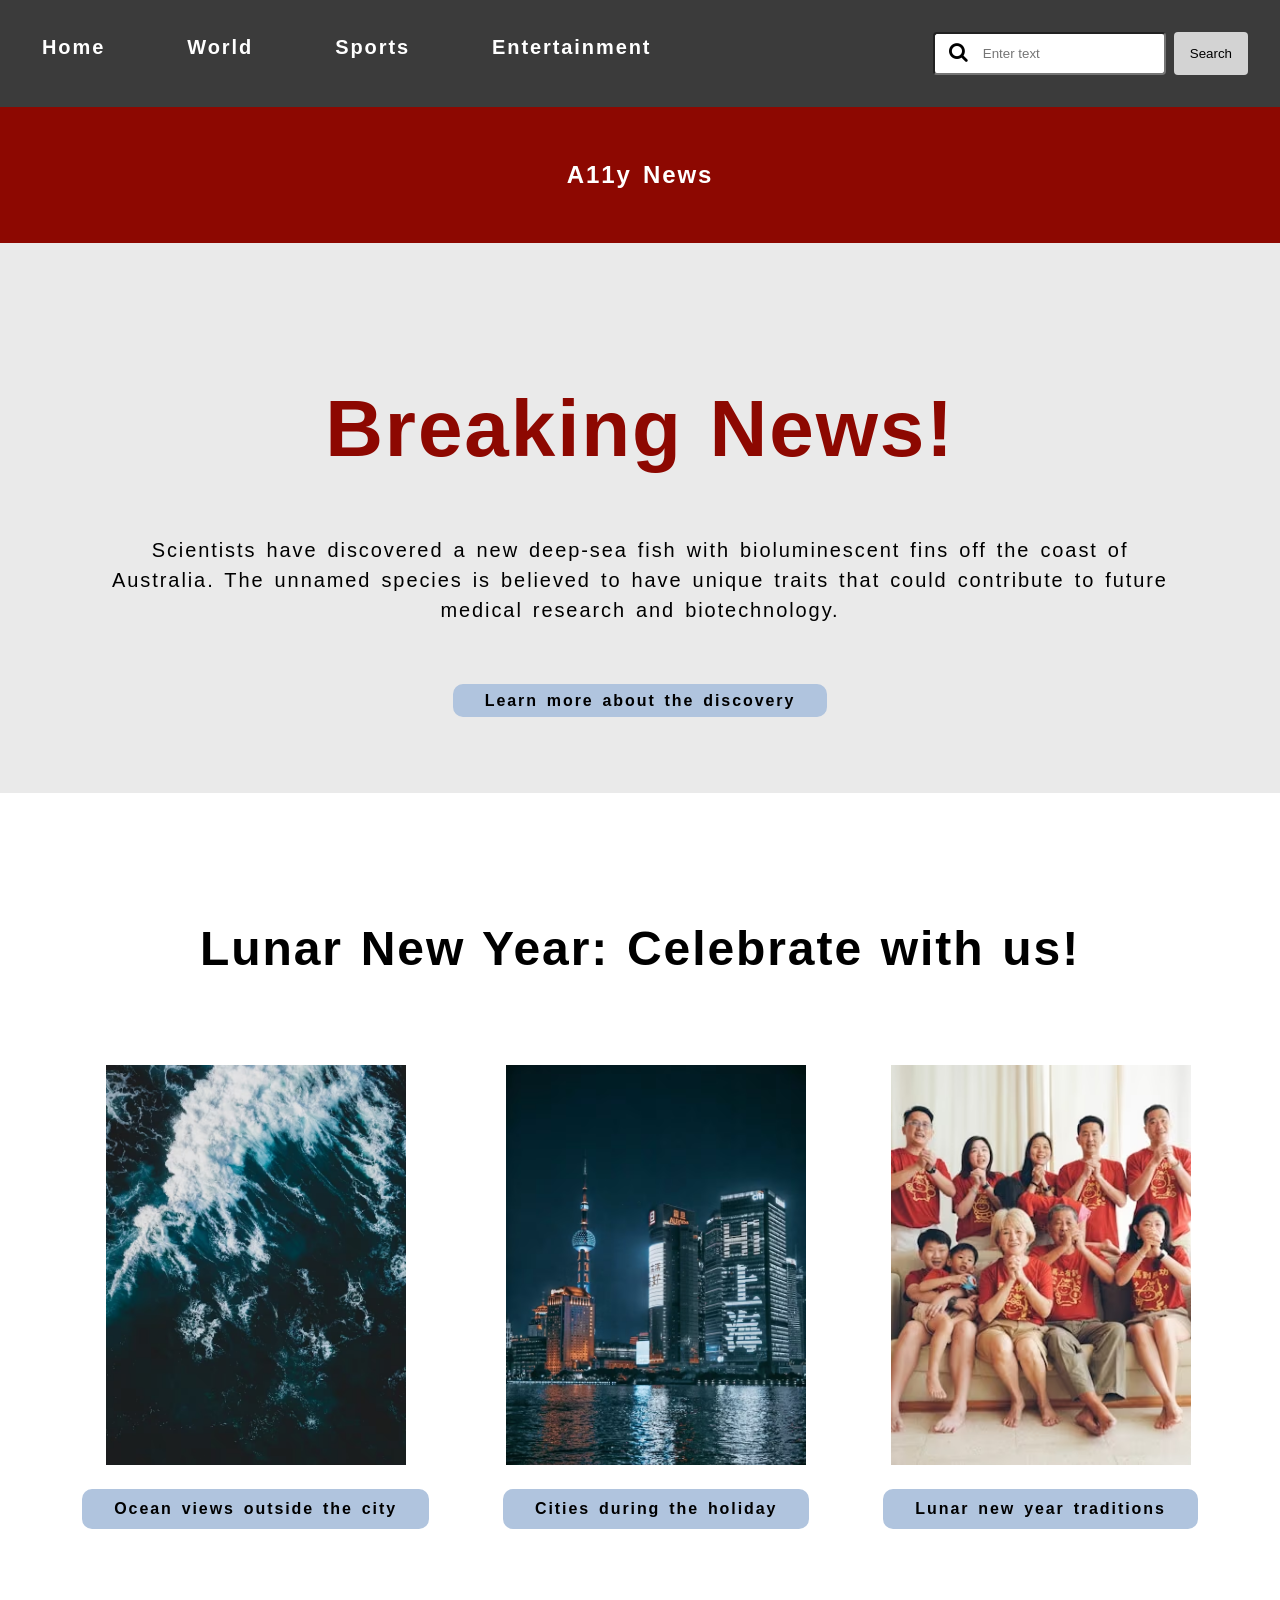
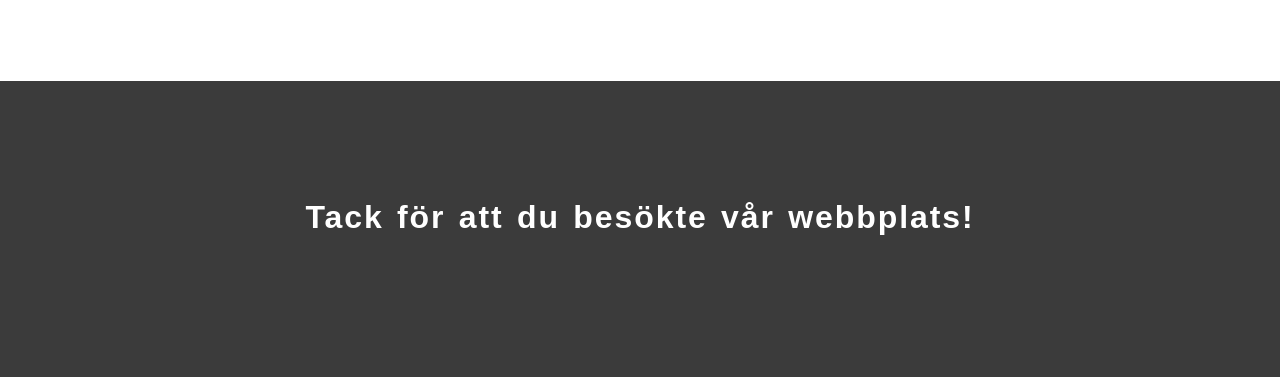
<file: index.html>
<!-- 



Tillgänglighet är en viktig del av webbutveckling. Det handlar om att göra webbplatser och appar tillgängliga för alla, inklusive personer med funktionsnedsättningar. 
Det finns många sätt att göra en webbplats mer tillgänglig, till exempel att använda semantisk HTML, skapa enkel navigering och använda alternativa texter för bilder.
 ____________________________________________________________________________________________________
 1. Läs noga genom koden och identifiera alla tillgänglighetsproblem.
 
 2. Testa kör lighthouse i devtools(Google chrome) och se vilka problem som finns.

 3. Skriv en kort sammanfattning av vad som är fel och hur det kan åtgärdas.

 4. Skriv om koden så att den följer tillgänglighetsstandarder.

 5. Skriv en kort sammanfattning av vad du har ändrat och varför.

 6. Testa din nya kod med andra verktyg för tillgänglighet.

 7. Skriv en kort reflektion över hur det var att göra uppgiften. Vad var svårt? Vad lärde du dig?
 ____________________________________________________________________________________________________

-->

<!DOCTYPE html>

 <html lang="en">

<head>
    <meta charset="UTF-8">
    <meta name="viewport" content="width=device-width, initial-scale=1.0">
    <meta name="description" content="A news website with articles about various topics, including breaking news, world events, sports, and entertainment.">
    <link rel="stylesheet" href="style.css">
    <link rel="stylesheet" href="https://cdnjs.cloudflare.com/ajax/libs/font-awesome/4.7.0/css/font-awesome.min.css">
  
    <title>A11y News</title>
</head>

<body>
    <nav>
        <ul class="navbar-list">
            <li><a href="index.html">Home</a></li>
            <li><a href="404.html">World</a></li>
            <li><a href="404.html">Sports</a></li>
            <li><a href="404.html">Entertainment</a></li>
        </ul>
         <div class="search-bar-container">
            <i class="fa fa-search"></i>
        <input type="text" id="search-bar" placeholder="Enter text">
        <button  type="submit" class="searchBtn">Search</button>
    </div>
    </nav>


<main>
    <section class="page-title">
        <h1>A11y News</h1>
        </section>
<section class="breaking-news">
        <article>
            <h2 class="headline">Breaking News!</h2>
            <p>Scientists have discovered a new deep-sea fish with bioluminescent fins off the coast of Australia. The
                unnamed species is believed to have unique traits that could contribute to future medical research and
                biotechnology.</p>
                <a href="fish-article.html">Learn more about the discovery</a>
   </section>


   <section class="lunar-new-year">
        <!-- Klicka på artikeln för att visa ett meddelande, men den utför egentligen inget. -->
        <div class="article-container">
            <h2>Lunar New Year: Celebrate with us!</h2>


            <div class="image-container">
                 <article class="lunar-new-year-news">
                <img src="images/ocean.avif" alt="Ocean with waves">  
                <a href="ocean-article.html">Ocean views outside the city</a>
                </article>

                 <article class="lunar-new-year-news">
                <img src="images/city.avif" alt="Chinese city">
                <a href="city-article.html">Cities during the holiday</a>
                </article>

                 <article class="lunar-new-year-news">
                <img src="images/family.avif" alt="Chinese Family">
                <a href="family-article.html">Lunar new year traditions</a>
                </article>
           </div>
</section>
 </main>
<footer>
      
       

      <h3> Tack för att du besökte vår webbplats!</h3>
            
        </div>
    </div>
</footer>
  

</body>

</html>
</file>
<file: style.css>
/* Återställer standardmarginaler/padding och använder border-box för att inkludera padding i elementets storlek */
* {
  margin: 0;
  padding: 0;
  box-sizing: border-box;
  font-family: "roboto", sans-serif; /* mer lättläst typsnitt */
}

/* Ställer in bakgrundsfärg, textfärg och textstil för hela sidan */
body {
  color: black;
  font-size: 16px;
  text-align: left;
  line-height: 1.5;
  word-spacing: 0.16em;
  letter-spacing: 0.12em;
  text-align: center;
}


/* Navigeringsmeny + sökruta*/
nav {
  background-color: #3b3b3b;
  padding: 2rem;
  display: flex;
  
  font-size: 1.25rem;
  font-weight: bold;
  
}

nav ul {
  
  list-style: none;
  display: flex;
  gap: 3.875rem;
}
/* Navigeringslänkar */
nav a {
  color: #ffffff;
  padding: 0.625rem;
  text-decoration: none;
}

nav a:hover {
  background-color: #acacac40;
}

.search-bar-container {
  display: flex;
  flex-direction: row;
  margin-left: auto;
  color:white;
  position: relative;
}

.search-bar-container input {
  padding: 0.75rem;
  padding-left: 3rem; 
  border-radius: 4px;
}

.searchBtn {
  background-color: lightgray;
  border: none;
  cursor: pointer;
  padding: 0.75rem 1rem;
  border-radius: 4px;
  margin-left: 0.5rem;
  color:black;
}

.searchBtn:hover  {
  background-color: #8d0801;
  color: white;
}

.searchBtn:active  {
  background-color: #8d0801;
  color: white;
}
i {
  position: absolute;
  left: 1rem;
  font-size: 1rem;
  color: black;
  padding: 0.625rem 0;
}

.search-input-wrapper input {
  padding: 0.75rem;
  padding-left: 2.5rem; 
  border-radius: 4px;
}

/* Sektioner med extra padding för att skapa utrymme mellan innehållsblocken */
section {
  padding: 7.5rem 0;
}

.page-title {
  background-color: #8d0801;
  color: white;
  padding: 3.125rem;
  text-align: center;
}

.breaking-news {
  background-color: #acacac40;
  color: black;
  padding: 5rem 6.25rem;
  text-align: center;
}

/* Rubrik med stor text och mörkröd färg, justerad till höger */
.headline {
  font-size: 5rem;
  color: #8d0801;
  text-align: center;
  margin: 3.125rem;
  padding: 1.25rem;
  font-weight: bold;
}

.breaking-news p {
  font-size: 1.25rem;
  color: black;
  text-align: center;
  margin-bottom: 4rem;
}

.lunar-new-year-news {
  display: flex;
  align-items: center;
  flex-direction: column;
  padding: 2rem;
}

h2 {
  padding-bottom: 3rem;
  font-size: 3rem;
  line-height: 4.5rem;
}

/* ändrar så det ser ut som knappar */
article a {
  color: black ;
  text-decoration: none;
  padding: 0.5rem 2rem;
  background-color: lightsteelblue;
  border-radius: 10px;
  font-size: 1rem;
  margin-top: 1.5rem;
  font-weight: bold;
}

article a:hover {
  background-color: black;
  color: white ;
}

article a:active {
  background-color: black;
  color: white ;
}

.default-article {
padding: 5rem;
}

article button {
   color: black ;
  text-decoration: none;
  padding: 0.5rem 2rem;
  background-color: lightsteelblue;
  border-radius: 10px;
  font-size: 1rem;
  margin-top: 1.5rem;
  font-weight: bold;
  border: 0;
}

/* Bilderna placeras i en rad, centrerar dem horisontellt och vertikalt och lägger till ett mellanrum mellan bilderna */
.image-container {
  display: flex;
  justify-content: center;
  align-items: center;
  gap: 0.625rem;
}

/* Definierar storleken på bilderna och gör att de täcker det angivna utrymmet utan att bli förvrängda  */
.image-container img {
  width: 18.75rem;
  height: 25rem;
  object-fit: cover;
}



footer {
  background-color: #3b3b3b;
  color: white;
  text-align: center;
  padding: 5rem;
}

footer h3 {
  font-size: 2rem;
  padding: 2rem 2rem 3.5rem 2rem;
}

/*tablet/mobile */
@media (max-width: 1200px) {

  nav {
    flex-direction: column;
    align-items: flex-start;
    padding: 1.25rem;
  }

  nav ul {
    flex-direction: column;
    gap: 1rem;
    width: 100%;
    padding: 0;
  }

  .search-bar-container {
    margin: 3rem 0;
    width: 60%;
    align-self: center;
  }

  .search-bar-container input {
    width: 80%;
  }

  .searchBtn {
    width: 30%;
  
  }
  .headline {
    font-size: 2.5rem;
    padding: 1.25rem;
  }
  .breaking-news {
    padding: 3.75rem 1.24rem;
  }
  
  .lunar-new-year-news {
    margin-bottom: 2rem;
  }
  .image-container {
    flex-direction: column;
  }

  .image-container img {
    width: 100%;
    height: auto;
  }

  footer h3 {
    font-size: 1.5rem;
  }
}
</file>
